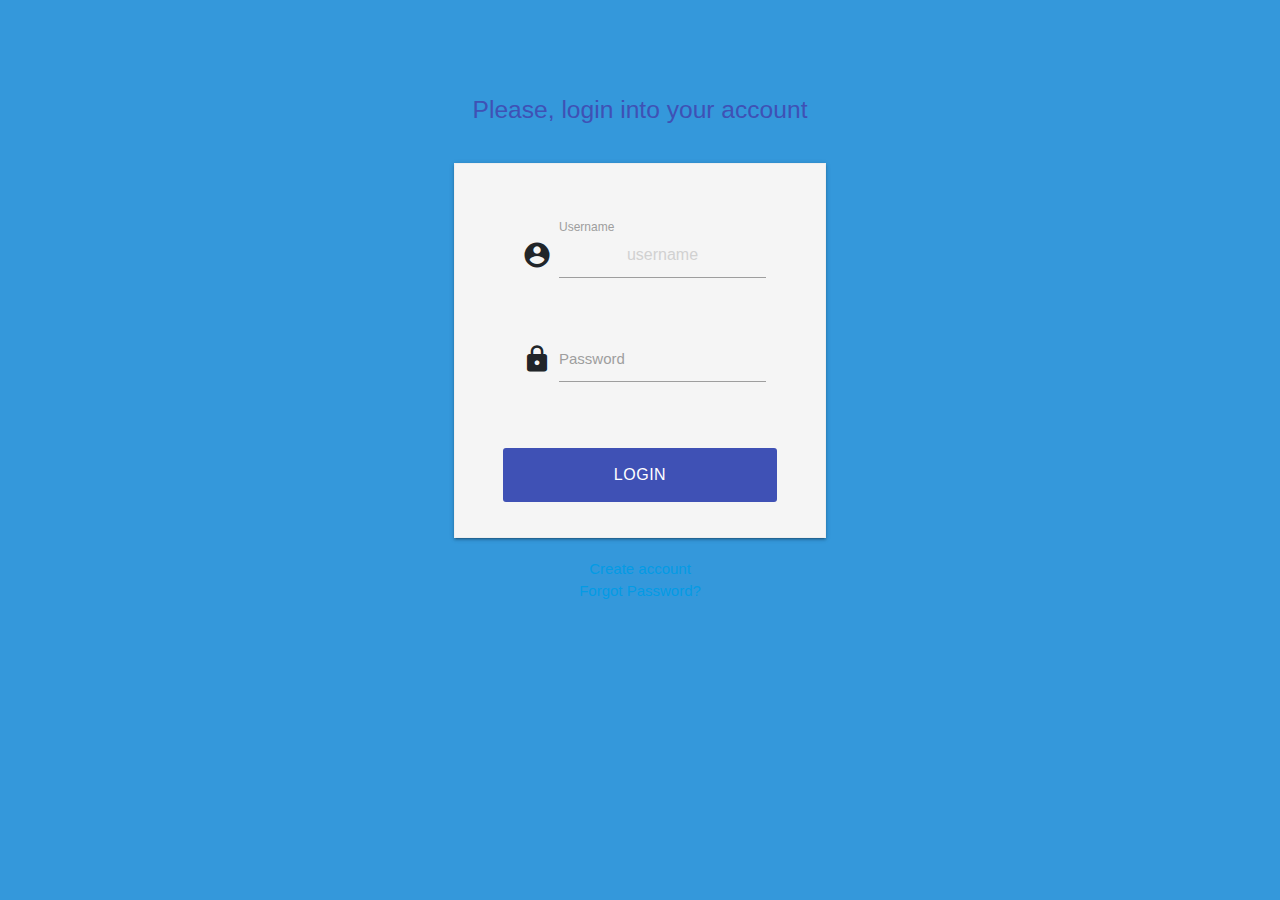
<file: backend/templates/login.html>
<html>
  <head>
    <link rel="stylesheet" href="https://fonts.googleapis.com/icon?family=Material+Icons">
		<link rel="stylesheet" href="https://maxcdn.bootstrapcdn.com/bootstrap/4.0.0/css/bootstrap.min.css" integrity="sha384-Gn5384xqQ1aoWXA+058RXPxPg6fy4IWvTNh0E263XmFcJlSAwiGgFAW/dAiS6JXm" crossorigin="anonymous">
		<link rel="stylesheet" href="https://cdnjs.cloudflare.com/ajax/libs/materialize/1.0.0/css/materialize.min.css">
    <link rel="stylesheet" href="/backend/static/css/main.css" type="text/css">
    <meta charset="utf-8">
    <meta http-equiv="X-UA-Compatible">
    <title>Paul Scherrer Institut - Online stream viewer</title>
  </head>
  <body ng-controller="StreamController">
    <main>
      <center>
        <div class="section"></div>
        <h5 class="indigo-text">Please, login into your account</h5>
        <div class="section"></div>
        <div class="container">
          <div class="z-depth-1 grey lighten-4 row" style="display: inline-block; padding: 32px 48px 0px 48px; border: 1px solid #EEE;">
            <form class="col s12" action="/login" method="POST">
              <div class='row'>
                <div class='col s12'>
                </div>
              </div>
              <div class='row'>
                <div class='input-field col s12'>
                  <i class="material-icons prefix">account_circle</i>
                  <input type="text" class="login-field" value="" placeholder="username" name="username"/>
                  <label for='username'>Username</label>
                </div>
              </div>
              <div class='row'>
                <div class='input-field col s12'>
                  <i class="material-icons prefix">lock</i>
                  <input class='validate' type='password' name='password' id='password' />
                  <label for='password'>Password</label>
                </div>
              </div>
              <br />
              <center>
                <div class='row'>
                  <button type='submit' name='btn_login' class='col s12 btn btn-large waves-effect indigo'>Login</button>
                </div>
              </center>
            </form>
          </div>
        </div>
        <a onclick="M.toast({html: 'Create accout? Not implemented yet...'})" href="#!">Create account</a><br>
        <a onclick="M.toast({html: 'Forgot Password? Not implemented yet...'})" href='#!'>Forgot Password?</a>
      </center>
		</main>
		<script src="https://cdnjs.cloudflare.com/ajax/libs/materialize/1.0.0/js/materialize.min.js"></script>
	<script src="https://code.jquery.com/jquery-3.2.1.slim.min.js" integrity="sha384-KJ3o2DKtIkvYIK3UENzmM7KCkRr/rE9/Qpg6aAZGJwFDMVNA/GpGFF93hXpG5KkN" crossorigin="anonymous"></script>
	<script src="https://cdnjs.cloudflare.com/ajax/libs/popper.js/1.12.9/umd/popper.min.js" integrity="sha384-ApNbgh9B+Y1QKtv3Rn7W3mgPxhU9K/ScQsAP7hUibX39j7fakFPskvXusvfa0b4Q" crossorigin="anonymous"></script>
	<script src="https://maxcdn.bootstrapcdn.com/bootstrap/3.0.0/js/bootstrap.min.js" crossorigin="anonymous"></script>
  <script type="text/javascript" src="https://cdnjs.cloudflare.com/ajax/libs/jquery/2.2.1/jquery.min.js"></script>
  </body>
</html>
</file>
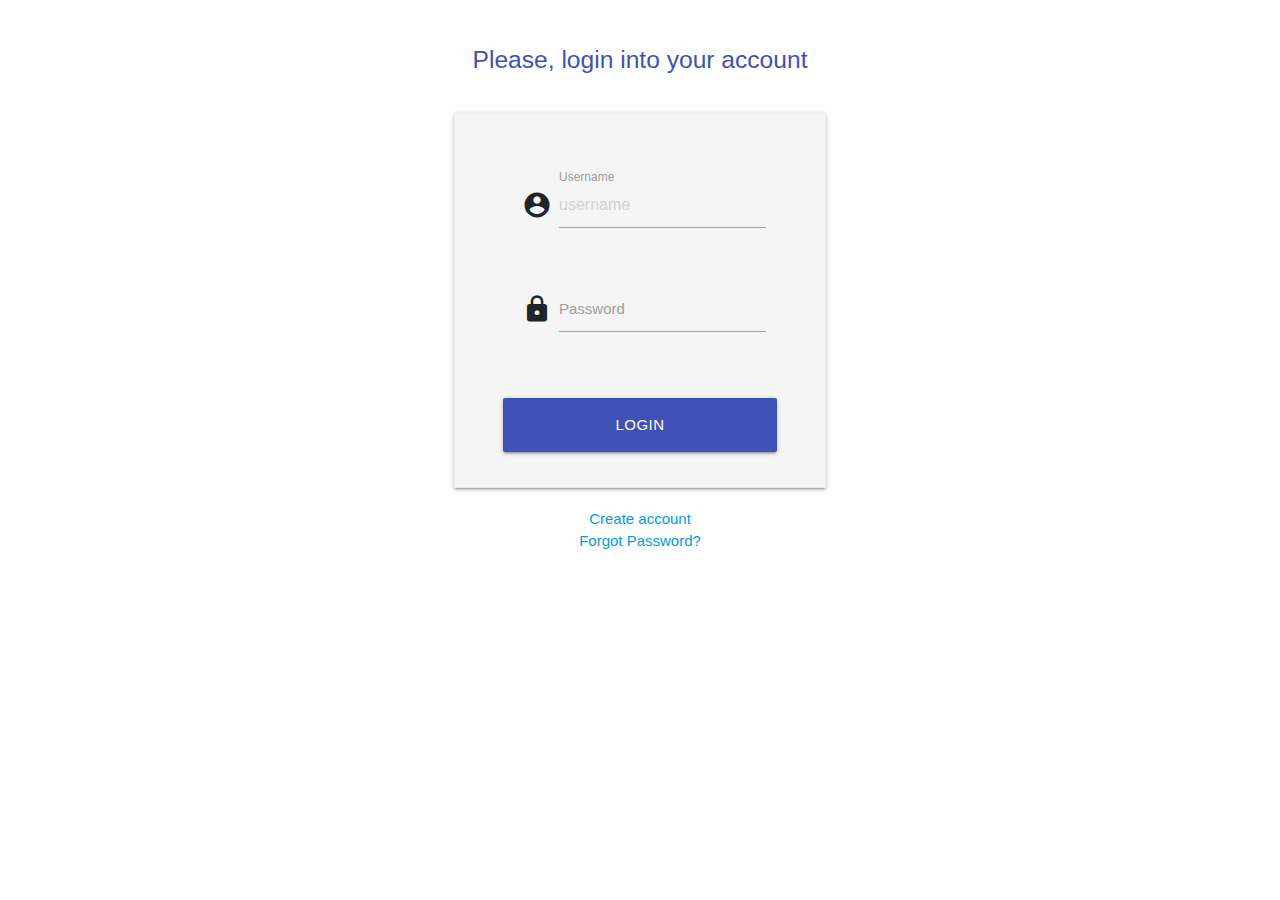
<file: stream_online_viewer/templates/login.html>
<html>
  <head>
    <link rel="stylesheet" href="https://fonts.googleapis.com/icon?family=Material+Icons">
		<link rel="stylesheet" href="https://maxcdn.bootstrapcdn.com/bootstrap/4.0.0/css/bootstrap.min.css" integrity="sha384-Gn5384xqQ1aoWXA+058RXPxPg6fy4IWvTNh0E263XmFcJlSAwiGgFAW/dAiS6JXm" crossorigin="anonymous">
		<link rel="stylesheet" href="https://cdnjs.cloudflare.com/ajax/libs/materialize/1.0.0/css/materialize.min.css">
    <meta charset="utf-8">
    <meta http-equiv="X-UA-Compatible">
    <title>Paul Scherrer Institut - Online stream viewer</title>
  </head>
  <body ng-controller="StreamController">
    <main>
      <center>
        <div class="section"></div>
        <h5 class="indigo-text">Please, login into your account</h5>
        <div class="section"></div>
        <div class="container">
          <div class="z-depth-1 grey lighten-4 row" style="display: inline-block; padding: 32px 48px 0px 48px; border: 1px solid #EEE;">
            <form class="col s12" action="/login" method="POST">
              <div class='row'>
                <div class='col s12'>
                </div>
              </div>
              <div class='row'>
                <div class='input-field col s12'>
                  <i class="material-icons prefix">account_circle</i>
                  <input type="text" class="login-field" value="" placeholder="username" name="username"/>
                  <label for='username'>Username</label>
                </div>
              </div>
              <div class='row'>
                <div class='input-field col s12'>
                  <i class="material-icons prefix">lock</i>
                  <input class='validate' type='password' name='password' id='password' />
                  <label for='password'>Password</label>
                </div>
              </div>
              <br />
              <center>
                <div class='row'>
                  <button type='submit' name='btn_login' class='col s12 btn btn-large waves-effect indigo'>Login</button>
                </div>
              </center>
            </form>
          </div>
        </div>
        <a onclick="M.toast({html: 'Create accout? Not implemented yet...'})" href="#!">Create account</a><br>
        <a onclick="M.toast({html: 'Forgot Password? Not implemented yet...'})" href='#!'>Forgot Password?</a>
      </center>
		</main>
		<script src="https://cdnjs.cloudflare.com/ajax/libs/materialize/1.0.0/js/materialize.min.js"></script>
	<script src="https://code.jquery.com/jquery-3.2.1.slim.min.js" integrity="sha384-KJ3o2DKtIkvYIK3UENzmM7KCkRr/rE9/Qpg6aAZGJwFDMVNA/GpGFF93hXpG5KkN" crossorigin="anonymous"></script>
	<script src="https://cdnjs.cloudflare.com/ajax/libs/popper.js/1.12.9/umd/popper.min.js" integrity="sha384-ApNbgh9B+Y1QKtv3Rn7W3mgPxhU9K/ScQsAP7hUibX39j7fakFPskvXusvfa0b4Q" crossorigin="anonymous"></script>
	<script src="https://maxcdn.bootstrapcdn.com/bootstrap/3.0.0/js/bootstrap.min.js" crossorigin="anonymous"></script>
  <script type="text/javascript" src="https://cdnjs.cloudflare.com/ajax/libs/jquery/2.2.1/jquery.min.js"></script>
  </body>
</html>
</file>
<file: backend/static/css/main.css>
.masthead {
	padding: 30px 0 30px;
	margin-bottom: 0;
}

.masthead h1 {
	font-size: 75px;
	line-height: 1;
	letter-spacing: -2px;
	font-weight: bold;
}

.header-section {
	padding: 50px 0;
	background: #222;
	position: absolute;
	top: 40px;
	left: 0px;
	width: 100%;
	padding-left: 0;
	margin-left: 0;
	color: #FFF;
}

.navBardemoBasicUsage md-content .ext-content {
	padding: 50px;
	margin: 20px;
	background-color: #FFF2E0; }

.header-row {
	width: 960px;
	margin: auto;
}

.header-push {
	height: 250px;
}

.main {
	padding-top: 20px;
	min-height: 370px;
}

.footer-left {
	float: left;
}

.footer-right {
	float: right;
}

.flashes {
	list-style-type: none;
	margin-left: 0;
}

* {
	box-sizing: border-box;
	}
	 
	*:focus {
		outline: none;
	}
	body {
	font-family: Arial;
	background-color: #3498DB;
	padding: 50px;
	}
	.login {
	margin: 20px auto;
	width: 300px;
	}
	.login-screen {
	background-color: #FFF;
	padding: 20px;
	border-radius: 5px
	}
	 
	.app-title {
	text-align: center;
	color: #777;
	}
	 
	.login-form {
	text-align: center;
	}
	.control-group {
	margin-bottom: 10px;
	}
	 
	input {
	text-align: center;
	background-color: #ECF0F1;
	border: 2px solid transparent;
	border-radius: 3px;
	font-size: 16px;
	font-weight: 200;
	padding: 10px 0;
	width: 250px;
	transition: border .5s;
	}
	 
	input:focus {
	border: 2px solid #3498DB;
	box-shadow: none;
	}
	 
	.btn {
	  border: 2px solid transparent;
	  background: #3498DB;
	  color: #ffffff;
	  font-size: 16px;
	  line-height: 25px;
	  padding: 10px 0;
	  text-decoration: none;
	  text-shadow: none;
	  border-radius: 3px;
	  box-shadow: none;
	  transition: 0.25s;
	  display: block;
	  width: 250px;
	  margin: 0 auto;
	}
	 
	.btn:hover {
	  background-color: #2980B9;
	}
	 
	.login-link {
	  font-size: 12px;
	  color: #444;
	  display: block;
		margin-top: 12px;
	}
	


    .parallax-container {
		height: "200px";
	  }
	  
.legendLabel
{
    color:White;
}

#calendar {
	max-width: 900px;
	margin: 40px auto;
  }
</file>
